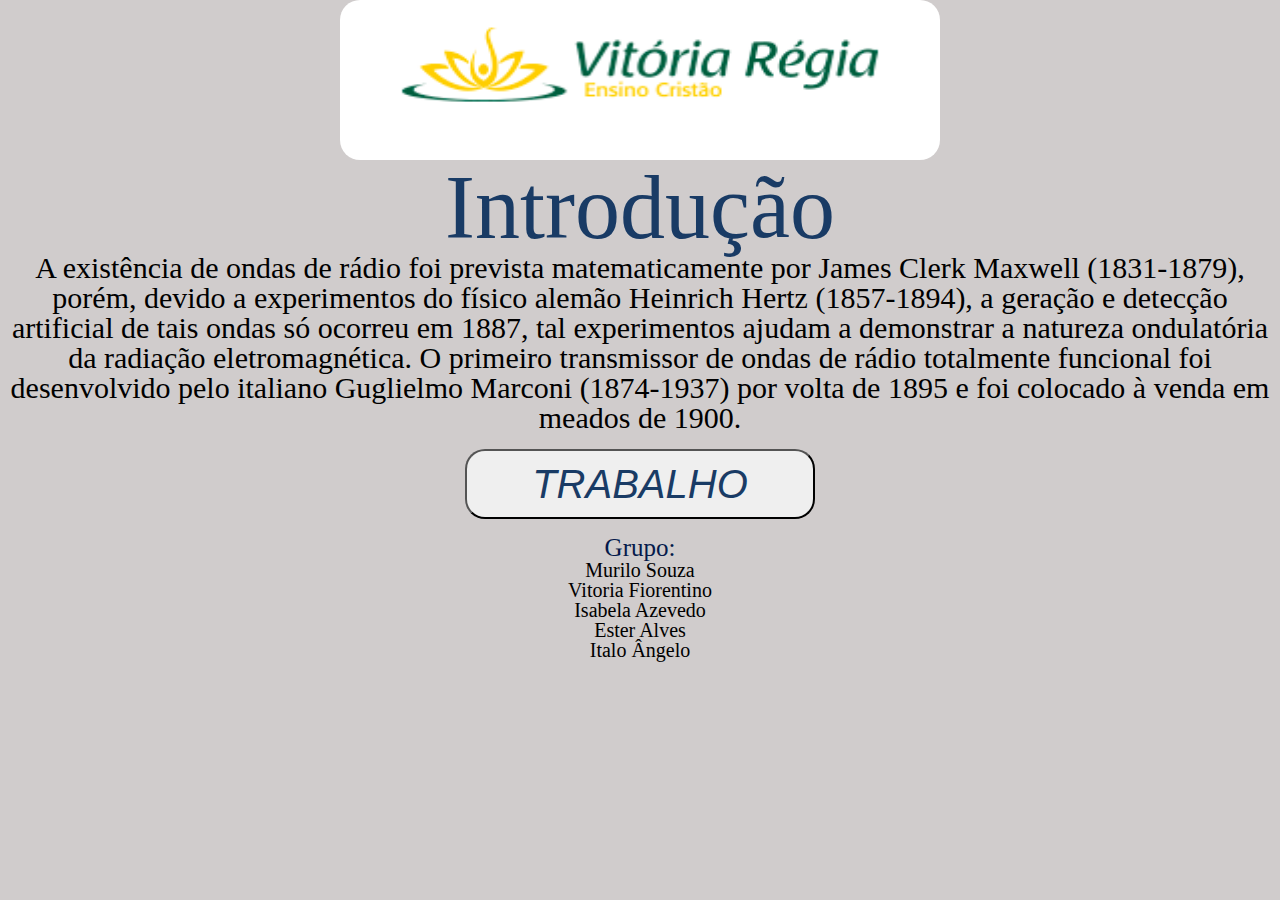
<file: index.html>
<!DOCTYPE html>
<html lang="pt-br">

<head>
    <meta charset="UTF-8">
    <meta http-equiv="X-UA-Compatible" content="IE=edge">
    <meta name="viewport" content="width=device-width, initial-scale=1.0">
    <link rel="stylesheet" href="./css/reset.css">
    <link rel="stylesheet" href="./css/style1.css">
    <title>Introduçao</title>
</head>

<body id="body_index">

    <img id="logovr" src="./imagens/logovr.png">

    <header>Introdução</header>

    <p8 id="indextxt">A existência de ondas de rádio foi prevista matematicamente por James Clerk Maxwell (1831-1879),
        porém, devido a experimentos do físico alemão Heinrich Hertz (1857-1894), a geração e detecção artificial de
        tais ondas só ocorreu em 1887, tal experimentos ajudam a demonstrar a natureza ondulatória da radiação
        eletromagnética. O primeiro transmissor de ondas de rádio totalmente funcional foi desenvolvido pelo italiano
        Guglielmo Marconi (1874-1937) por volta de 1895 e foi colocado à venda em meados de 1900.</p8></br></br>



    <button id="botao_index"><a href="./TrabalhoC.html">
            <p1>TRABALHO</p1>
        </a></button>
    </br>
    </br>

    <h1 id="grupotxt">Grupo:</h1>
    <il>
        <li>Murilo Souza</li>
        <li>Vitoria Fiorentino</li>
        <li>Isabela Azevedo</li>
        <li>Ester Alves</li>
        <li>Italo Ângelo</li>
    </il>

</body>

</html>
</file>
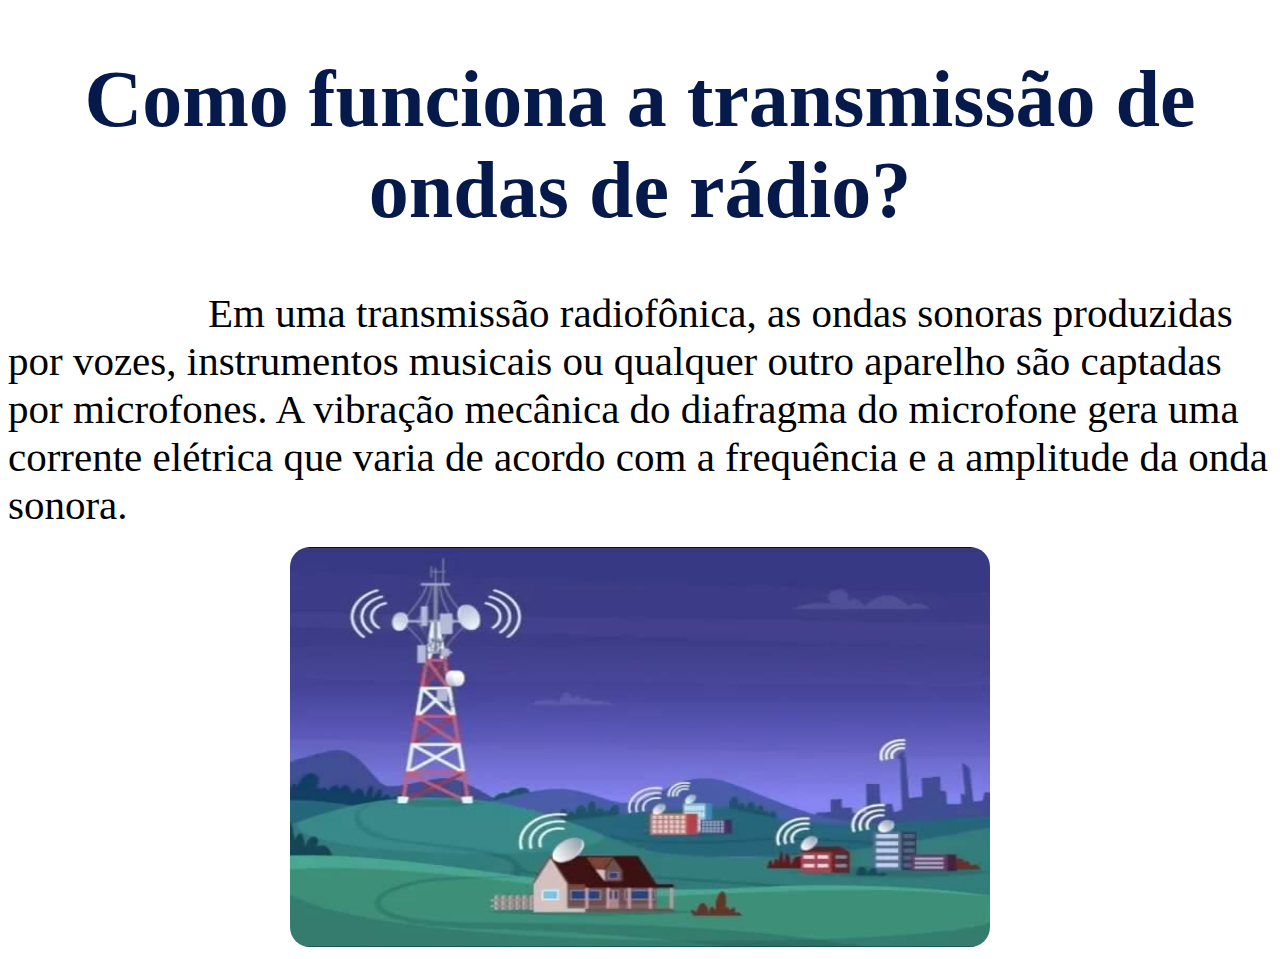
<file: tema1.html>
<!DOCTYPE html>
<html lang="pt-br">

<head>
    <meta charset="UTF-8">
    <meta http-equiv="X-UA-Compatible" content="IE=edge">
    <meta name="viewport" content="width=device-width, initial-scale=1.0">
    <link rel="stylesheet" href="./css/style1.css">
    <title>Como funciona a transmissão de ondas de rádio?</title>
</head>

<body id="tema1body">
    <h1 id="tema1">Como funciona a transmissão de ondas de rádio?</h1>

    <p4 id="tema1txt">Em uma transmissão radiofônica, as ondas sonoras produzidas por vozes, instrumentos musicais ou
        qualquer outro aparelho são captadas por microfones. A vibração mecânica do diafragma do microfone gera uma
        corrente elétrica que varia de acordo com a frequência e a amplitude da onda sonora.</p4></br></br>

    <center><img id="casaradio" src="./imagens/ondasderadio3.jpg"></center>
</body>

</html>
</file>
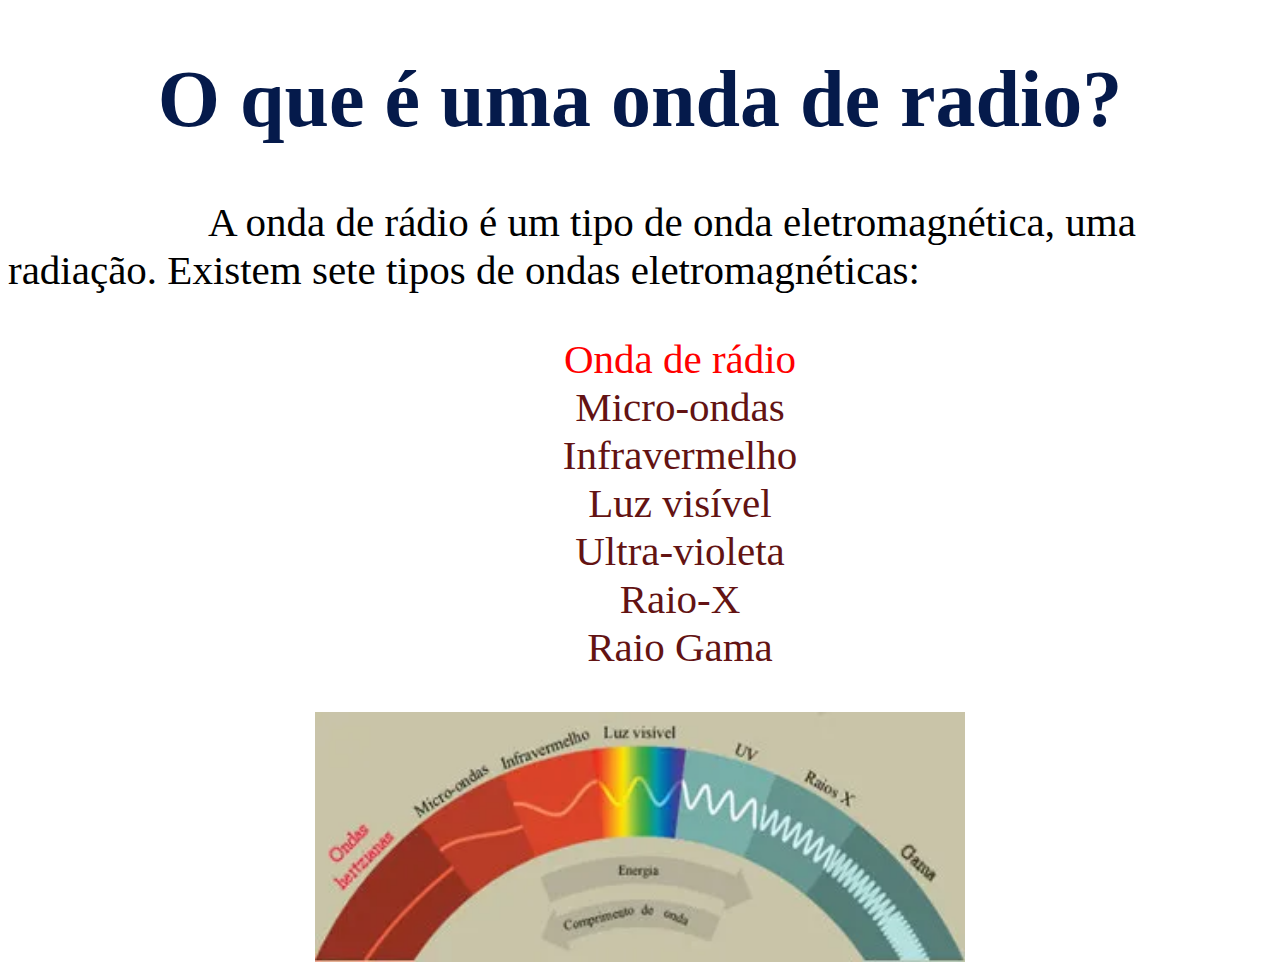
<file: Tema2.html>
<!DOCTYPE html>
<html lang="pt-br">

<head>
    <meta charset="UTF-8">
    <meta http-equiv="X-UA-Compatible" content="IE=edge">
    <meta name="viewport" content="width=device-width, initial-scale=1.0">
    <link rel="stylesheet" href="./css/style1.css">
    <title>O que é uma onda de rádio?</title>
</head>

<body id="tema2body">
    <h1 id="tema2">O que é uma onda de radio?</h1>
    <p5 id="tema2txt">A onda de rádio é um tipo de onda eletromagnética, uma radiação.
        Existem sete tipos de ondas eletromagnéticas: <ul id="listatema2">
            <ul id="listatema2imp">Onda de rádio</ul>
            <ul>Micro-ondas</ul>
            <ul>Infravermelho</ul>
            <ul>Luz visível</ul>
            <ul>Ultra-violeta</ul>
            <ul>Raio-X</ul>
            <ul>Raio Gama</ul>             
        </ul>   
    </p5>
    <center><img id="espectro" src="./imagens/espectro.png"></center>
</body>

</html>
</file>
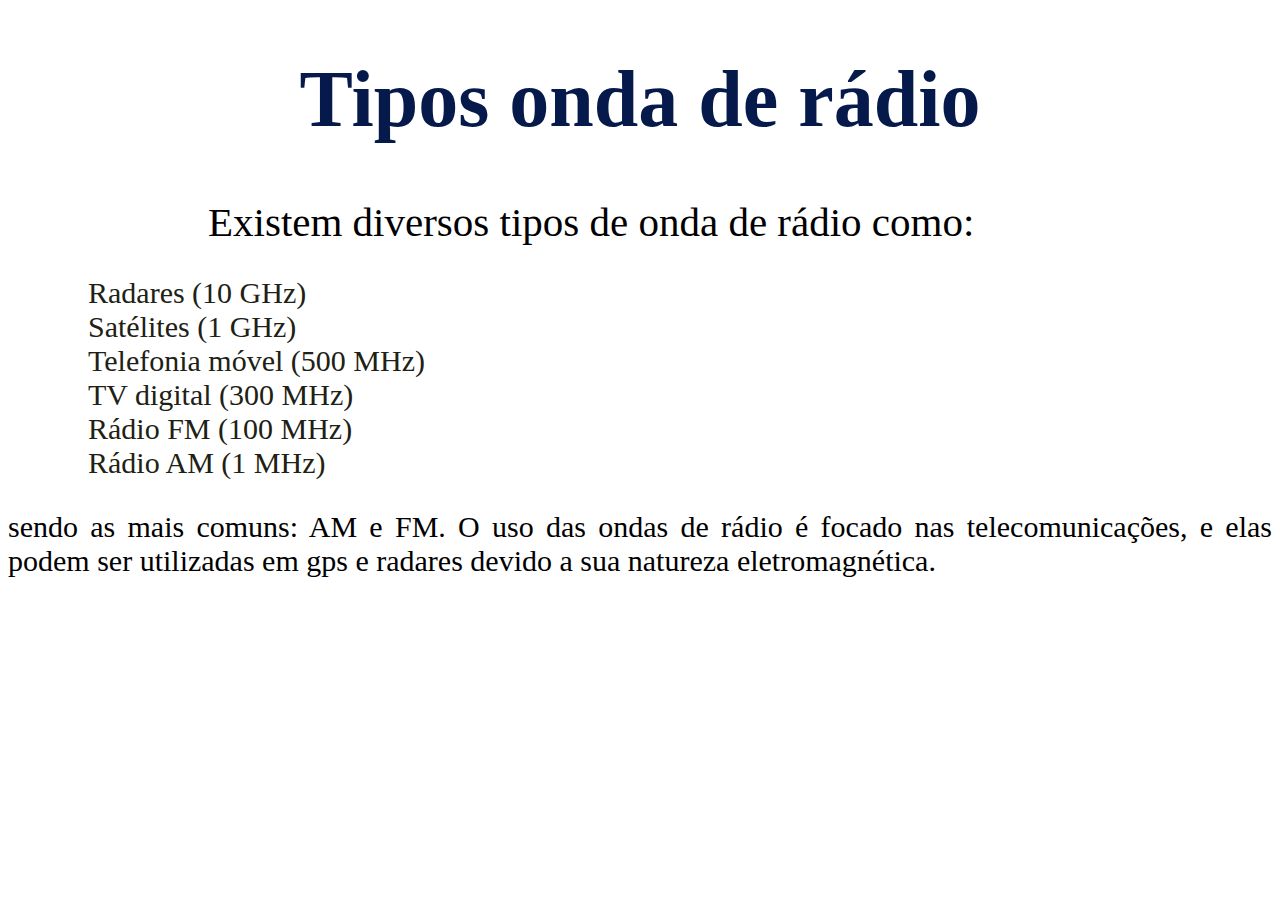
<file: Tema3.html>
<!DOCTYPE html>
<html lang="pt-br">

<head>
    <meta charset="UTF-8">
    <meta http-equiv="X-UA-Compatible" content="IE=edge">
    <meta name="viewport" content="width=device-width, initial-scale=1.0">
    <link rel="stylesheet" href="./css/style1.css">
    <title>Tipos de ondas de radio</title>
</head>

<body id="tema3body">
    <h1 id="tema3">Tipos onda de rádio</h1>
    <p6 id="tema3txt">Existem diversos tipos de onda de rádio como:
        <ul id="listatema3">
            <ul>Radares (10 GHz)</ul>
            <ul>Satélites (1 GHz)</ul>
            <ul>Telefonia móvel (500 MHz)</ul>
            <ul>TV digital (300 MHz)</ul>
            <ul>Rádio FM (100 MHz)</ul>
            <ul>Rádio AM (1 MHz)</ul>
        </ul>
        <p id="tema3p">sendo as mais comuns: AM e FM. O uso das ondas de rádio é focado nas telecomunicações, e elas podem ser
        utilizadas em gps e radares devido a sua natureza eletromagnética.</p>
    </p6>
</body>


</body>

</html>
</file>
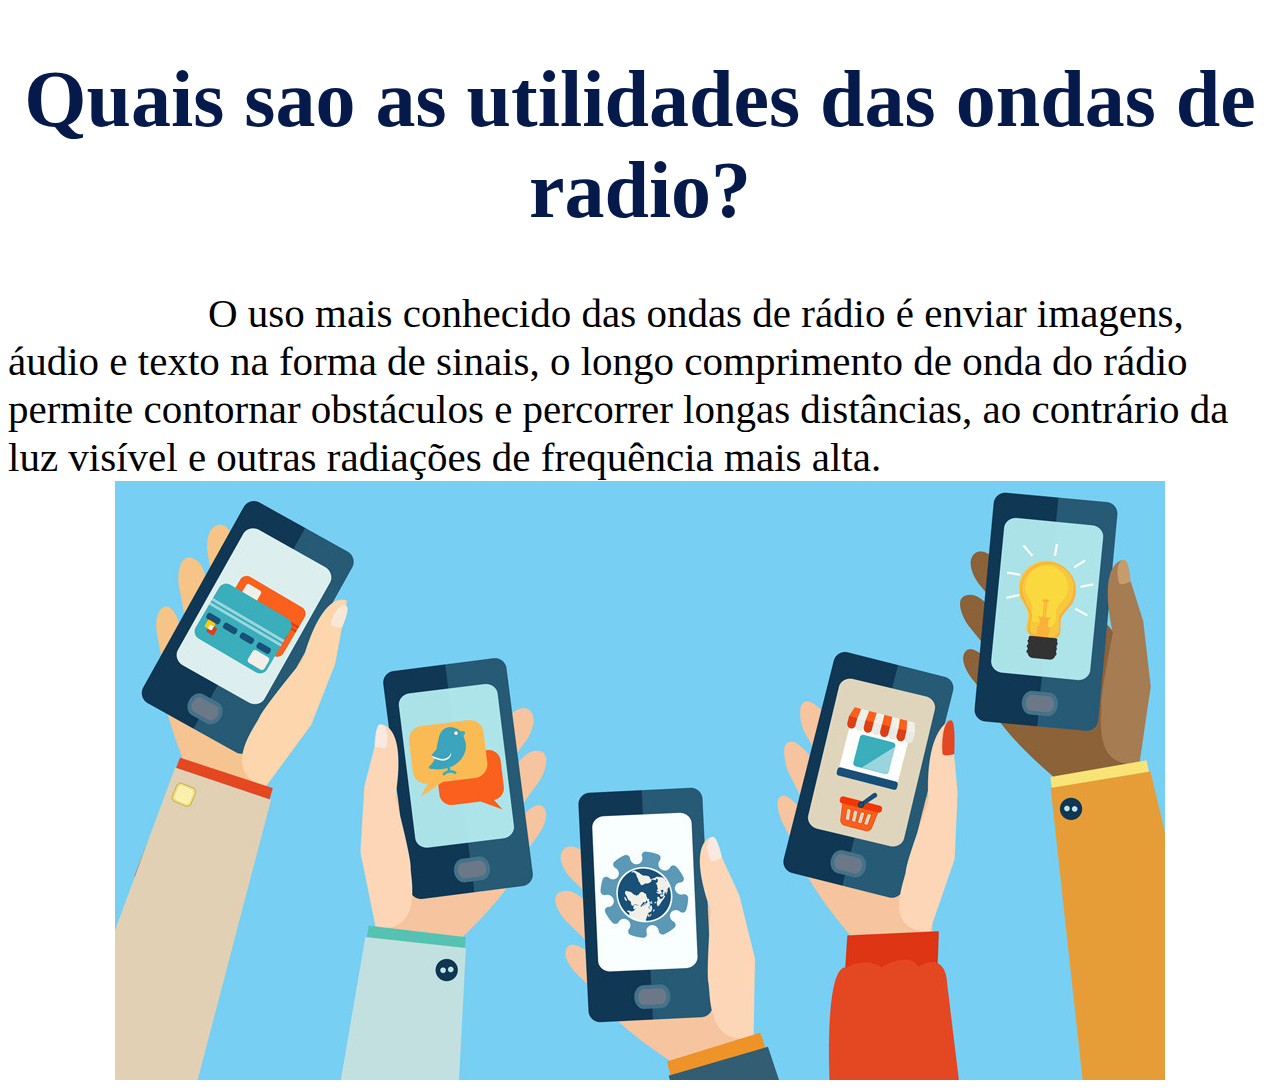
<file: Tema4.html>
<!DOCTYPE html>
<html lang="pt-br">

<head>
    <meta charset="UTF-8">
    <meta http-equiv="X-UA-Compatible" content="IE=edge">
    <meta name="viewport" content="width=device-width, initial-scale=1.0">
    <link rel="stylesheet" href="./css/style1.css">
    <title>Quais sao as utilidades das ondas de rádio?</title>
</head>

<body id="tema4body">
    <h1 id="tema4">Quais sao as utilidades das ondas de radio?</h1>
    <p7 id="tema4txt">O uso mais conhecido das ondas de rádio é enviar imagens, áudio e texto na forma de sinais, o
        longo comprimento de onda do rádio permite contornar obstáculos e percorrer longas distâncias, ao contrário da
        luz visível e outras radiações de frequência mais alta.</p7>

       <center><img src="./imagens/fotocelular.jpg"></center>

</body>

</html>
</file>
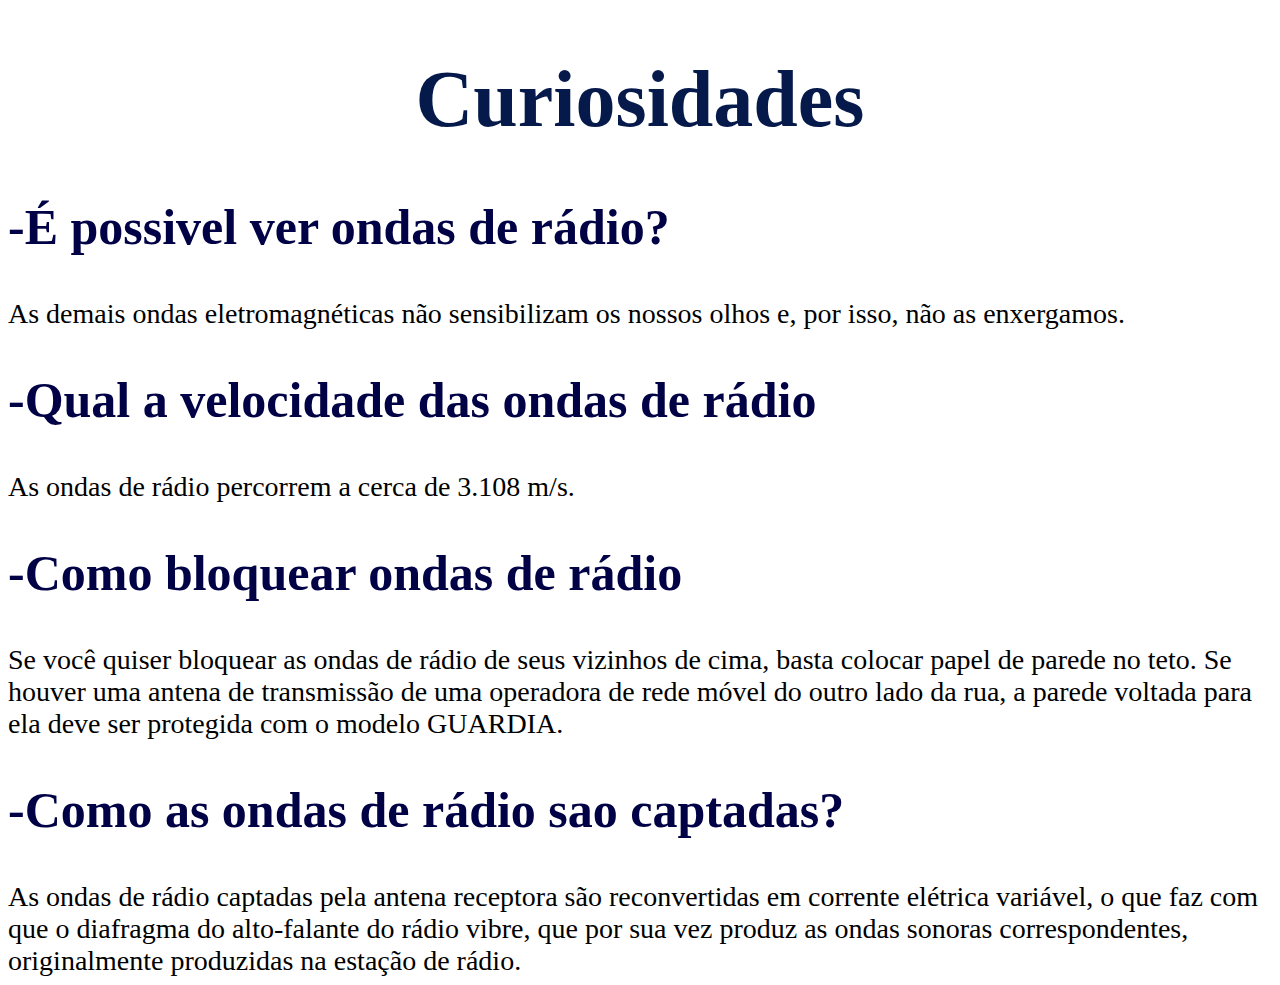
<file: Tema5.html>
<!DOCTYPE html>
<html lang="pt-br">

<head>
    <meta charset="UTF-8">
    <meta http-equiv="X-UA-Compatible" content="IE=edge">
    <meta name="viewport" content="width=device-width, initial-scale=1.0">
    <link rel="stylesheet" href="./css/style1.css">
    <title>Curiosidades</title>
</head>

<body>
    <h1 id="tema5">Curiosidades</h1>
    <h2>-É possivel ver ondas de rádio?</h2>
    <p10>As demais ondas eletromagnéticas não sensibilizam os nossos olhos e, por isso, não as enxergamos.</p10>
    <h2>-Qual a velocidade das ondas de rádio</h2>
    <p10>As ondas de rádio percorrem a cerca de 3.108 m/s.</p10>
    
    <h2>-Como bloquear ondas de rádio</h2>
    <p10>Se você quiser bloquear as ondas de rádio de seus vizinhos de cima, basta colocar papel de parede no teto. Se
        houver uma antena de transmissão de uma operadora de rede móvel do outro lado da rua, a parede voltada para ela
        deve ser protegida com o modelo GUARDIA.</p10>

    <h2>-Como as ondas de rádio sao captadas?</h2>
    <p10>As ondas de rádio captadas pela antena receptora são reconvertidas em corrente elétrica variável, o que faz com
        que o diafragma do alto-falante do rádio vibre, que por sua vez produz as ondas sonoras correspondentes,
        originalmente produzidas na estação de rádio.</p10>
    

</body>

</html>
</file>
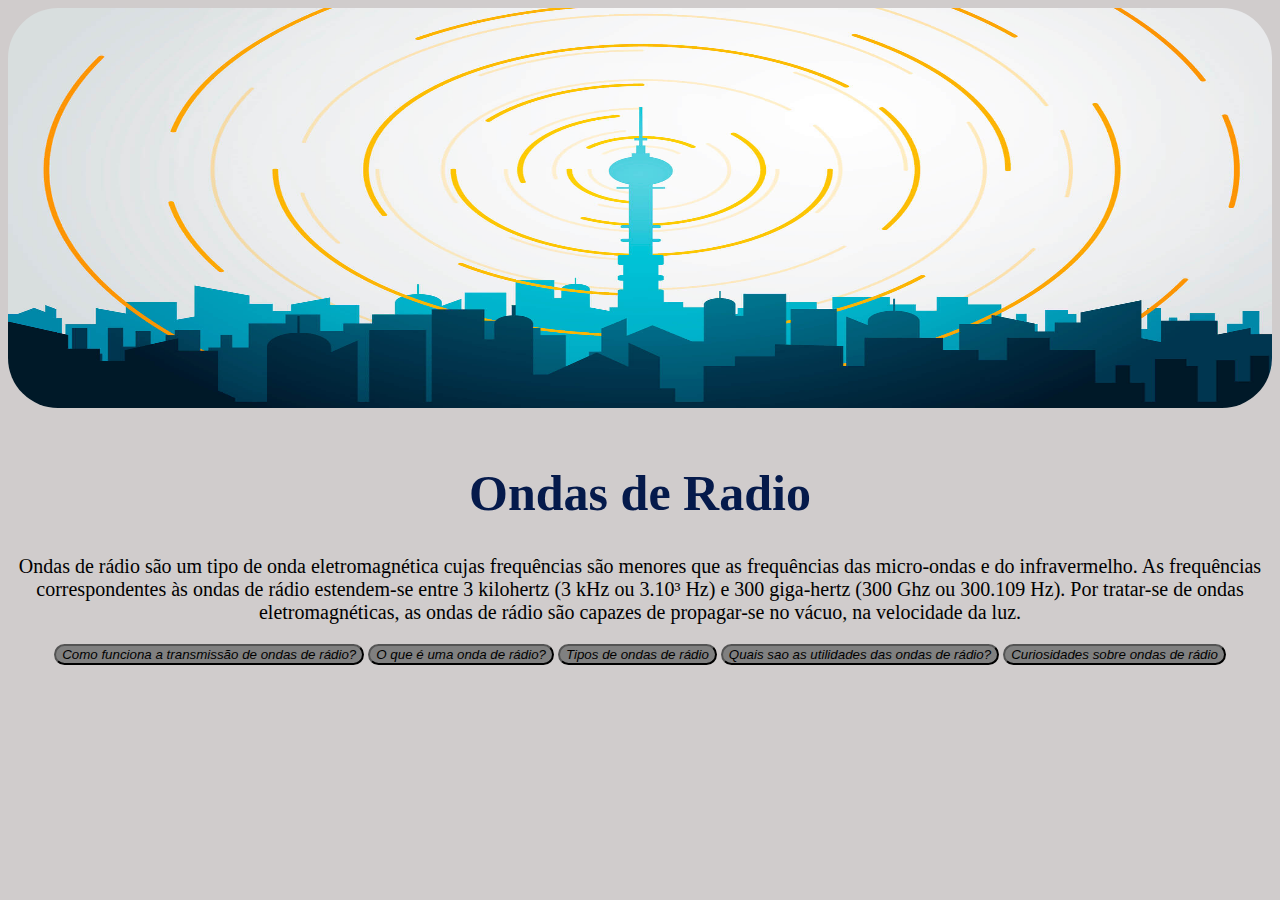
<file: TrabalhoC.html>
<!DOCTYPE html>
<html lang="pt-br">

<head>
    <meta charset="UTF-8">
    <meta http-equiv="X-UA-Compatible" content="IE=edge">
    <meta name="viewport" content="width=device-width, initial-scale=1.0">
    <link rel="stylesheet" href="./css/style1.css">
    <title>Onda de radio</title>
</head>
<nav>
    <img id="radio" src="./imagens/radio.jpg">
</nav></br>

<body id="body_index">
    <h1>Ondas de Radio </h1>
    <p>Ondas de rádio são um tipo de onda eletromagnética cujas frequências são menores que as frequências das
        micro-ondas e do infravermelho. As frequências correspondentes às ondas de rádio estendem-se entre 3 kilohertz
        (3 kHz ou 3.10³ Hz) e 300 giga-hertz (300 Ghz ou 300.109 Hz). Por tratar-se de ondas eletromagnéticas, as ondas
        de rádio são capazes de propagar-se no vácuo, na velocidade da luz.
    </p>
    <button class="botao">
        <a href="./tema1.html">Como funciona a transmissão de ondas de rádio?</a>
    </button>
    <button class="botao">
        <a href="./Tema2.html">O que é uma onda de rádio?</a>
    </button>
    <button class="botao">
        <a href="./Tema3.html">Tipos de ondas de rádio</a>
    </button>
    <button class="botao">
        <a href="./Tema4.html">Quais sao as utilidades das ondas de rádio?</a>
    </button>
    <button class="botao">
        <a href="./Tema5.html">Curiosidades sobre ondas de rádio</a>
    </button>


</body>

</html>
</file>
<file: css/style1.css>
.botao {
    border-radius: 12px;
    background-color: gray;
}

#body_index {
    text-align: center;
    background-color: rgb(208, 204, 204);
}

#indextxt {
    font-size: 30px;
    text-align: justify;

  
  
    
}

#radio {
    width: 100%;
    height: 25rem;
    border-radius: 50px;
}

a {
    text-decoration: none;
    font-style: italic;
    color: black;
}

p {
    color: white;
}

header {
    font-size: 90px;
    text-align: center;
    border-top: 50px;
    color: rgb(25, 59, 101)
}

#botao_index {
    height: 70px;
    width: 350px;
    border-radius: 20px;
}

p1 {
    font-size: 40px;
    font-style: italic;
    color: rgb(25, 59, 101);
}

#logovr {
    height: 160px;
    width: 600px;
    border-radius: 20px;
}

il {
    font-size: 20px;
    text-align: center;
    list-style-type:none;
}

p {
    color: black;
    
    font-size: 20px;
}

h1 {
    font-size: 50px;
    color: rgb(5, 26, 75);
}

#tema1,
#tema2,
#tema3,
#tema4,
#tema5 {
    font-size: 80px;
    text-align: center;
}

#tema1txt,
#tema2txt,
#tema3txt,
#tema4txt {
    font-size: 41px;
    text-align: justify;
    margin-left: 200px;
}

#grupotxt {
   text-align: center;
    font-size: 25px;
}

#casaradio {
    width: 700px;
    height: 400px;
    border-radius: 20px;
    
}

#listatema2 {
    color: rgb(99, 19, 19);
    text-align: center;
}

#listatema2imp {
    color: red;
}

#espectro {
    width: 650px;
    height: 250px;
}

#listatema3 {
    font-size: 30px;
    color: rgb(32, 33, 20);
}

h2 {
    font-size: 50px;
    color: rgb(1, 1, 70);
}

p10 {
    font-size: 28px;
}

#tema3p {
    font-size: 30px;
}
</file>
